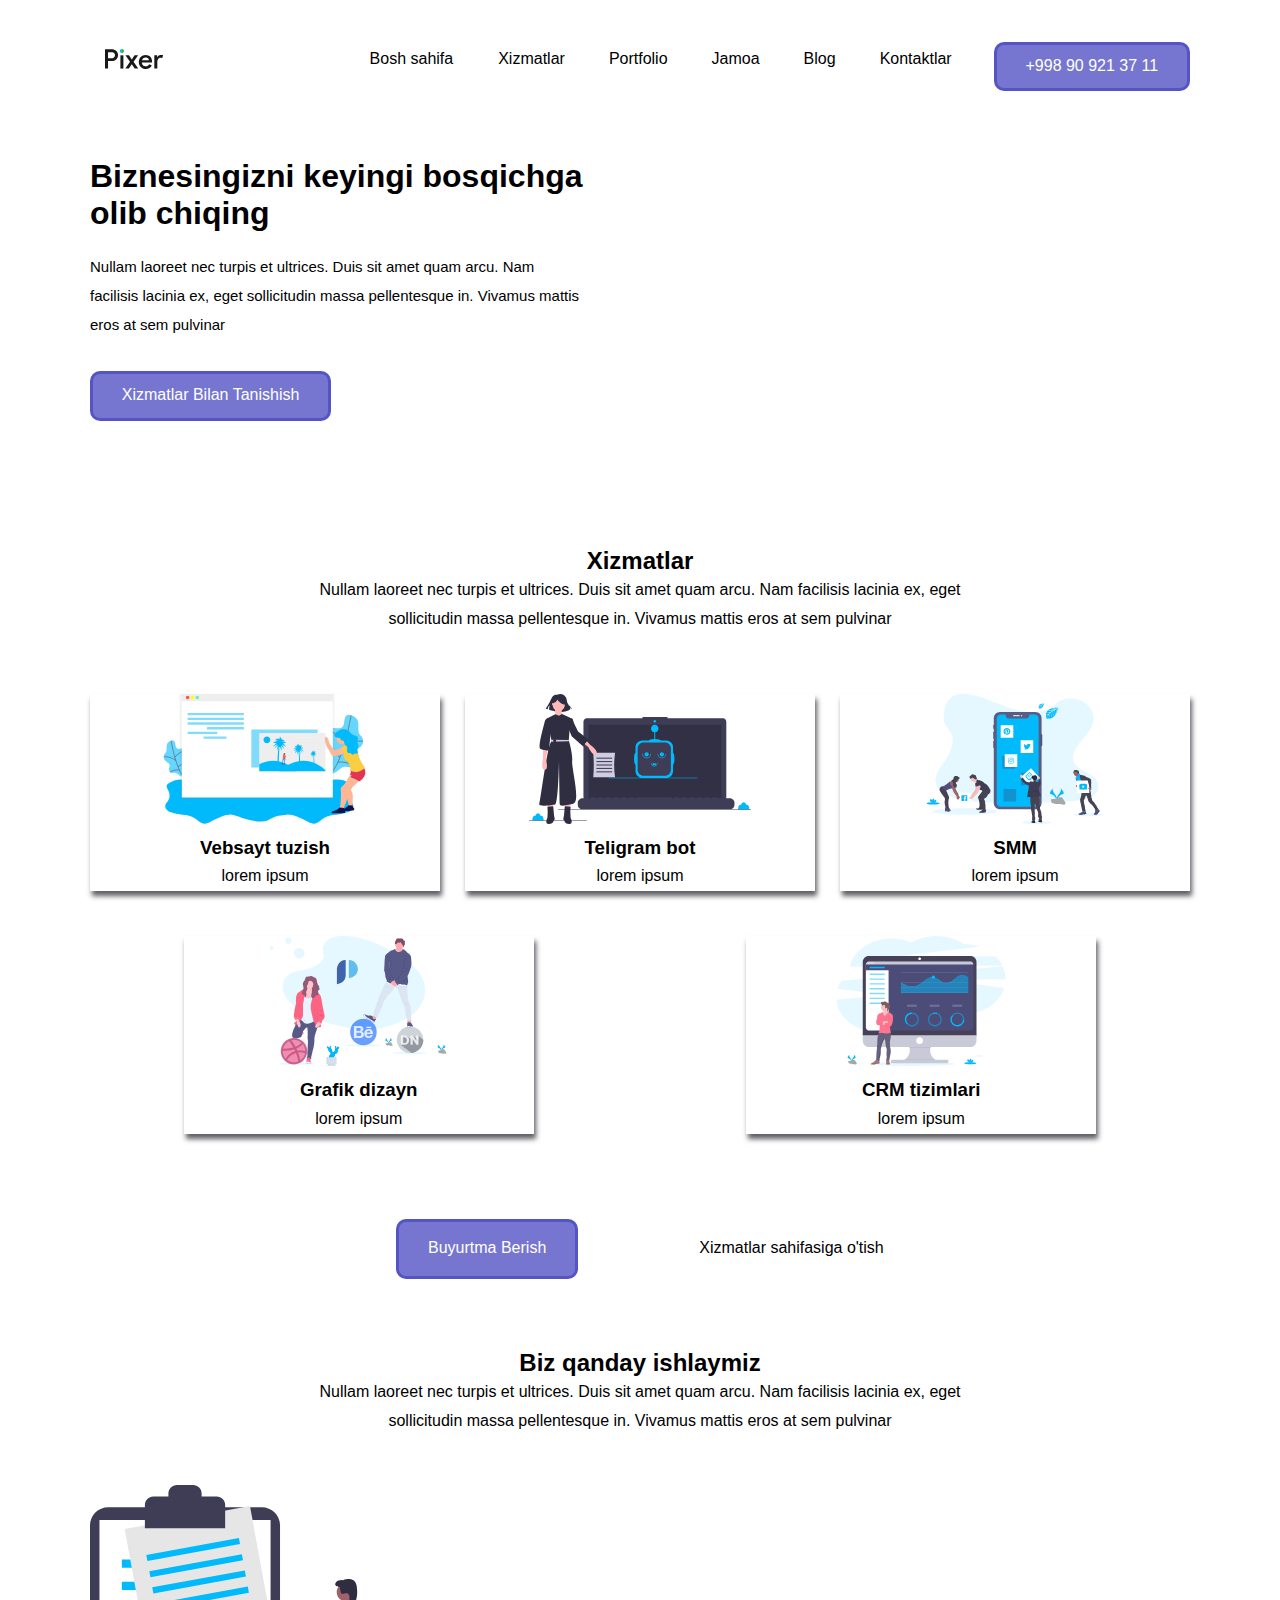
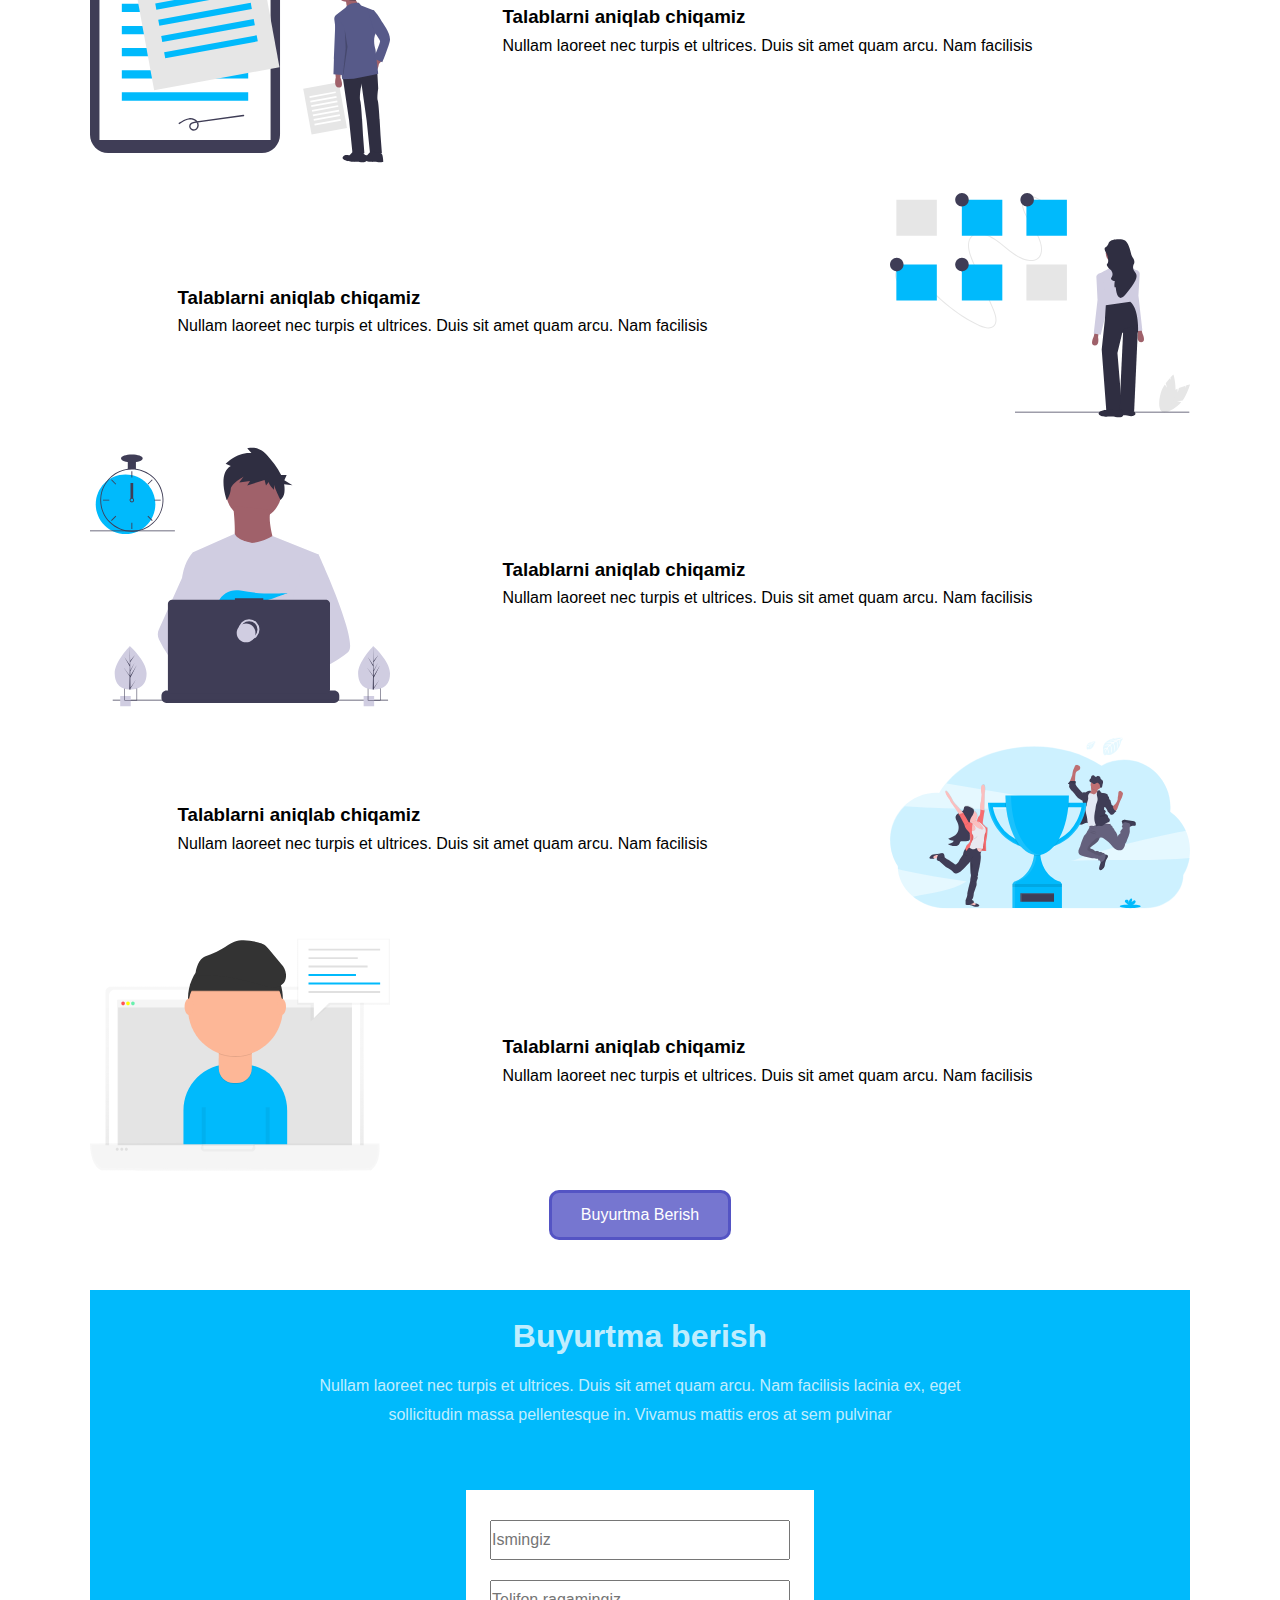
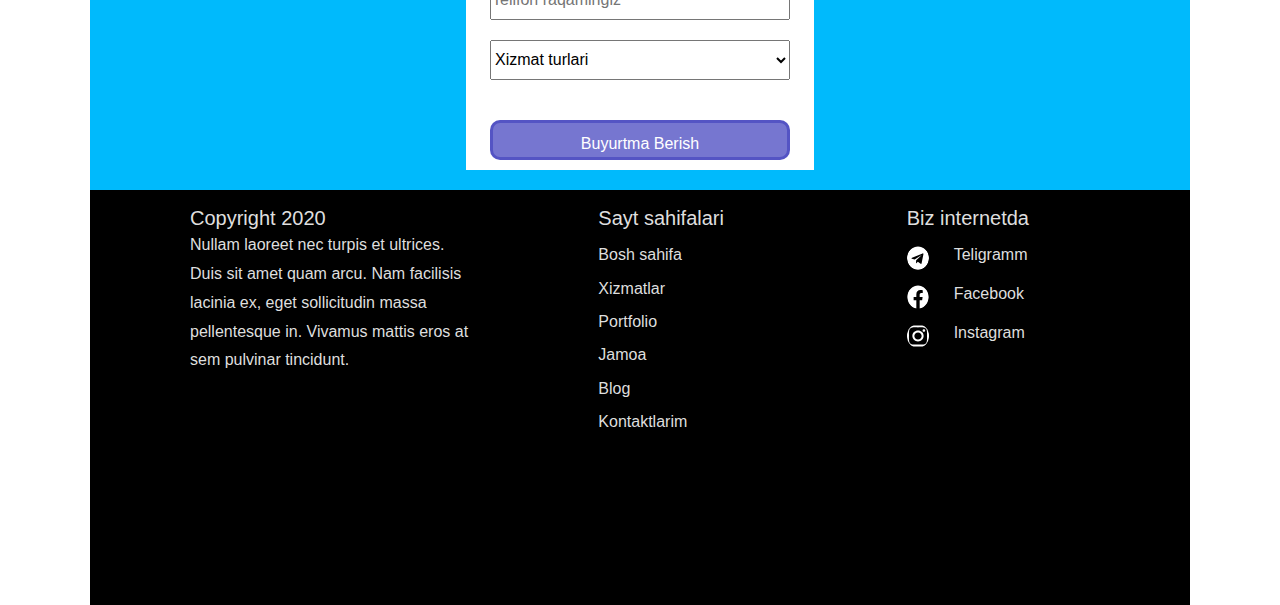
<file: index.html>
<!DOCTYPE html>
<html lang="en">
  <head>
    <meta charset="UTF-8" />
    <meta http-equiv="X-UA-Compatible" content="IE=edge" />
    <meta name="viewport" content="width=device-width, initial-scale=1.0" />
    <link rel="stylesheet" href="./css/normalize.css" />
    <link rel="stylesheet" href="./css/min.css" />
    <link rel="stylesheet" href="./css/main.css" />
    <title>Imtihon</title>
  </head>
  <body>
    <header id="main-header">
      <nav class="container flex align-center justify-between nav">
        <div class="logo flex"><img src="./img/LOGO.svg" alt="LOGO" /></div>
        <ul class="flex aligen-center">
          <li class="navbar1"><a href="#">Bosh sahifa</a></li>
          <li class="navbar"><a href="#">Xizmatlar</a></li>
          <li class="navbar"><a href="#">Portfolio</a></li>
          <li class="navbar"><a href="#">Jamoa</a></li>
          <li class="navbar"><a href="#">Blog</a></li>
          <li class="navbar"><a href="#">Kontaktlar</a></li>
          <li><a class="btn" href="#">+998 90 921 37 11</a></li>
        </ul>
      </nav>
      <section id="showcase">
        <div class="container flex aligen-center">
          <div class="portion">
            <h1>Biznesingizni keyingi bosqichga olib chiqing</h1>
            <p>
              Nullam laoreet nec turpis et ultrices. Duis sit amet quam arcu.
              Nam facilisis lacinia ex, eget sollicitudin massa pellentesque in.
              Vivamus mattis eros at sem pulvinar
            </p>
            <a href="xizmatlar.html#xizmat" class="btn"
              >Xizmatlar bilan tanishish</a
            >
          </div>
          <div class="portion margin-top">
            <iframe
              width="560"
              height="315"
              src="https://www.youtube.com/embed/JpXfrYefr24"
              title="YouTube video player"
              frameborder="0"
              allow="accelerometer; autoplay; clipboard-write; encrypted-media; gyroscope; picture-in-picture"
              allowfullscreen
            ></iframe>
          </div>
        </div>
      </section>
    </header>
    <main id="parent">
      <div class="sarlovha">
        <h2>Xizmatlar</h2>
        <p>
          Nullam laoreet nec turpis et ultrices. Duis sit amet quam arcu. Nam
          facilisis lacinia ex, eget sollicitudin massa pellentesque in. Vivamus
          mattis eros at sem pulvinar
        </p>
      </div>
      <section class="container flex justify-between">
        <div class="card">
          <a href="xizmatlar.html#section1">
            <img src="./img/website-illustration.svg" alt="Websayt yaratish" />
            <h3>Vebsayt tuzish</h3>
            <p>lorem ipsum</p></a
          >
        </div>
        <div class="card">
          <a href="xizmatlar.html#section2">
            <img src="./img/bot-illustration.svg" alt="Bot yaratish" />
            <h3>Teligram bot</h3>
            <p>lorem ipsum</p></a
          >
        </div>
        <div class="card">
          <a href="xizmatlar.html#section3">
            <img src="./img/smm-illustration.svg" alt="Smm yaratish" />
            <h3>SMM</h3>
            <p>lorem ipsum</p></a
          >
        </div>
        <div class="card">
          <a1 href="xizmatlar.html#section4">
            <img src="./img/design-illustration.svg" alt="Desayn yaratish" />
            <h3>Grafik dizayn</h3>
            <p>lorem ipsum</p></a1
          >
        </div>
        <div class="card">
          <a href="xizmatlar.html#section5">
            <img src="./img/crm-illustration.svg" alt="crm yaratish" />
            <h3>CRM tizimlari</h3>
            <p>lorem ipsum</p></a
          >
        </div>
      </section>
      <div class="container flex sarlovha justify-evenly aligen-center">
        <a class="btn" href="#">Buyurtma berish</a>
        <a href="#">Xizmatlar sahifasiga o'tish</a>
      </div>
      <section id="Biz_qanday_ishlaymiz">
        <div class="sarlovha container">
          <h2>Biz qanday ishlaymiz</h2>
          <p>
            Nullam laoreet nec turpis et ultrices. Duis sit amet quam arcu. Nam
            facilisis lacinia ex, eget sollicitudin massa pellentesque in.
            Vivamus mattis eros at sem pulvinar
          </p>
        </div>
        <div class="container flex aligen-center">
          <div><img src="./img/one.svg" alt="rasm" /></div>
          <div class="sarlovha2">
            <h3>Talablarni aniqlab chiqamiz</h3>
            <p>
              Nullam laoreet nec turpis et ultrices. Duis sit amet quam arcu.
              Nam facilisis
            </p>
          </div>
          <div class="sarlovha2">
            <h3>Talablarni aniqlab chiqamiz</h3>
            <p>
              Nullam laoreet nec turpis et ultrices. Duis sit amet quam arcu.
              Nam facilisis
            </p>
          </div>
          <div><img src="./img/two.svg" alt="rasm" /></div>
          <div><img src="./img/three.svg" alt="rasm" /></div>
          <div class="sarlovha2">
            <h3>Talablarni aniqlab chiqamiz</h3>
            <p>
              Nullam laoreet nec turpis et ultrices. Duis sit amet quam arcu.
              Nam facilisis
            </p>
          </div>
          <div class="sarlovha2">
            <h3>Talablarni aniqlab chiqamiz</h3>
            <p>
              Nullam laoreet nec turpis et ultrices. Duis sit amet quam arcu.
              Nam facilisis
            </p>
          </div>
          <div><img src="./img/four.svg" alt="rasm" /></div>
          <div><img src="./img/five.svg" alt="rasm" /></div>
          <div class="sarlovha2">
            <h3>Talablarni aniqlab chiqamiz</h3>
            <p>
              Nullam laoreet nec turpis et ultrices. Duis sit amet quam arcu.
              Nam facilisis
            </p>
          </div>
        </div>
        <div class="container flex justify-evenly">
          <a class="btn" href="#">Buyurtma berish</a>
        </div>
      </section>
      <section class="container inputt" style="background-color: #00bafc">
        <div
          class="container sarlovha"
          style="color: rgba(255, 255, 255, 0.77)"
        >
          <h1>Buyurtma berish</h1>
          <p>
            Nullam laoreet nec turpis et ultrices. Duis sit amet quam arcu. Nam
            facilisis lacinia ex, eget sollicitudin massa pellentesque in.
            Vivamus mattis eros at sem pulvinar
          </p>
        </div>
        <div class="container sarlovha maxsus orqa">
          <input type="text" placeholder="Ismingiz" />
          <input type="tel" placeholder="Telifon raqamingiz" />
          <form action="/action">
            <select class="group" name="name" id="xizmat">
              <optgroup style="background-color: rgba(162, 255, 0, 0.726)">
                <option value="xizmat" selected disabled>Xizmat turlari</option>
                <option value="web">Websayt</option>
                <option value="bot">Teligram bot</option>
                <option value="smm">SMM</option>
                <option value="grafik">Gafik dezayn</option>
                <option value="crm">Crm</option>
              </optgroup>
            </select>
            <input class="btn" type="submit" value="Buyurtma berish" />
          </form>
        </div>
      </section>
    </main>
    <footer
      class="flex justify-center container"
      style="background-color: black; color: rgba(255, 255, 255, 0.878)"
    >
      <div class="portion container blok witdh">
        <span>Copyright 2020</span>
        <p>
          Nullam laoreet nec turpis et ultrices. Duis sit amet quam arcu. Nam
          facilisis lacinia ex, eget sollicitudin massa pellentesque in. Vivamus
          mattis eros at sem pulvinar tincidunt.
        </p>
      </div>

      <div class="portion witdh">
        <span><a class="blok" href="#">Sayt sahifalari</a></span>
        <a class="blok" href="#">Bosh sahifa</a>
        <a class="blok" href="xizmatlar.html">Xizmatlar</a>
        <a class="blok" href="#">Portfolio</a>
        <a class="blok" href="#">Jamoa</a>
        <a class="blok" href="#">Blog</a>
        <a class="blok" href="#">Kontaktlarim</a>
      </div>
      <div class="portion blok">
        <span>Biz internetda</span>
        <div class="flex align-center">
          <a class="flex" href="https://t.me/najottalim"
            ><img
              class="img"
              src="./img/Vector (5).svg"
              alt="teligram"
            />Teligramm</a
          >
        </div>
        <div>
          <a class="flex" href=" http://facebook.com/najottalim"
            ><img class="img" src="./img/facebook.svg" alt="Facebook" />
            Facebook</a
          >
        </div>
        <div>
          <a class="flex" href="http://instagram.com/najottalim"
            ><img class="img" src="./img/instagram.svg" alt="instagram" />
            Instagram</a
          >
        </div>
      </div>
    </footer>
  </body>
</html>
</file>
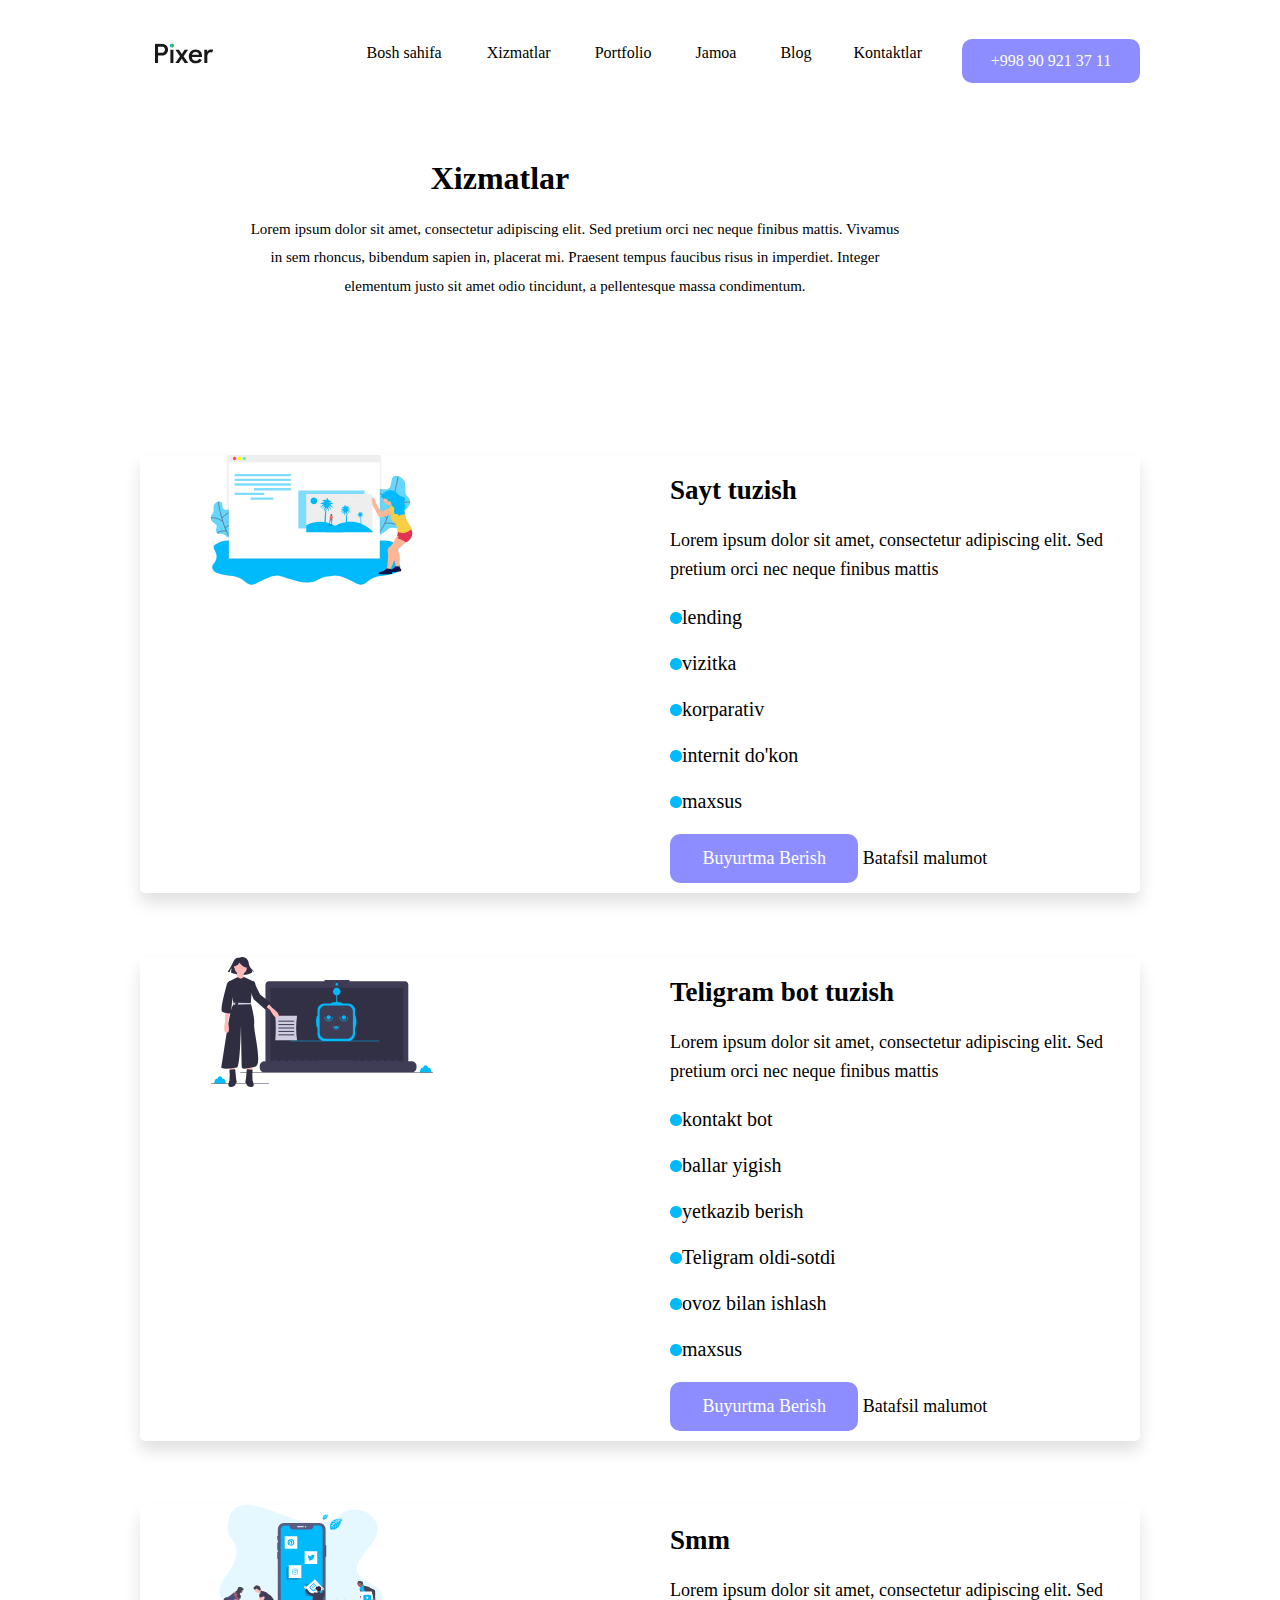
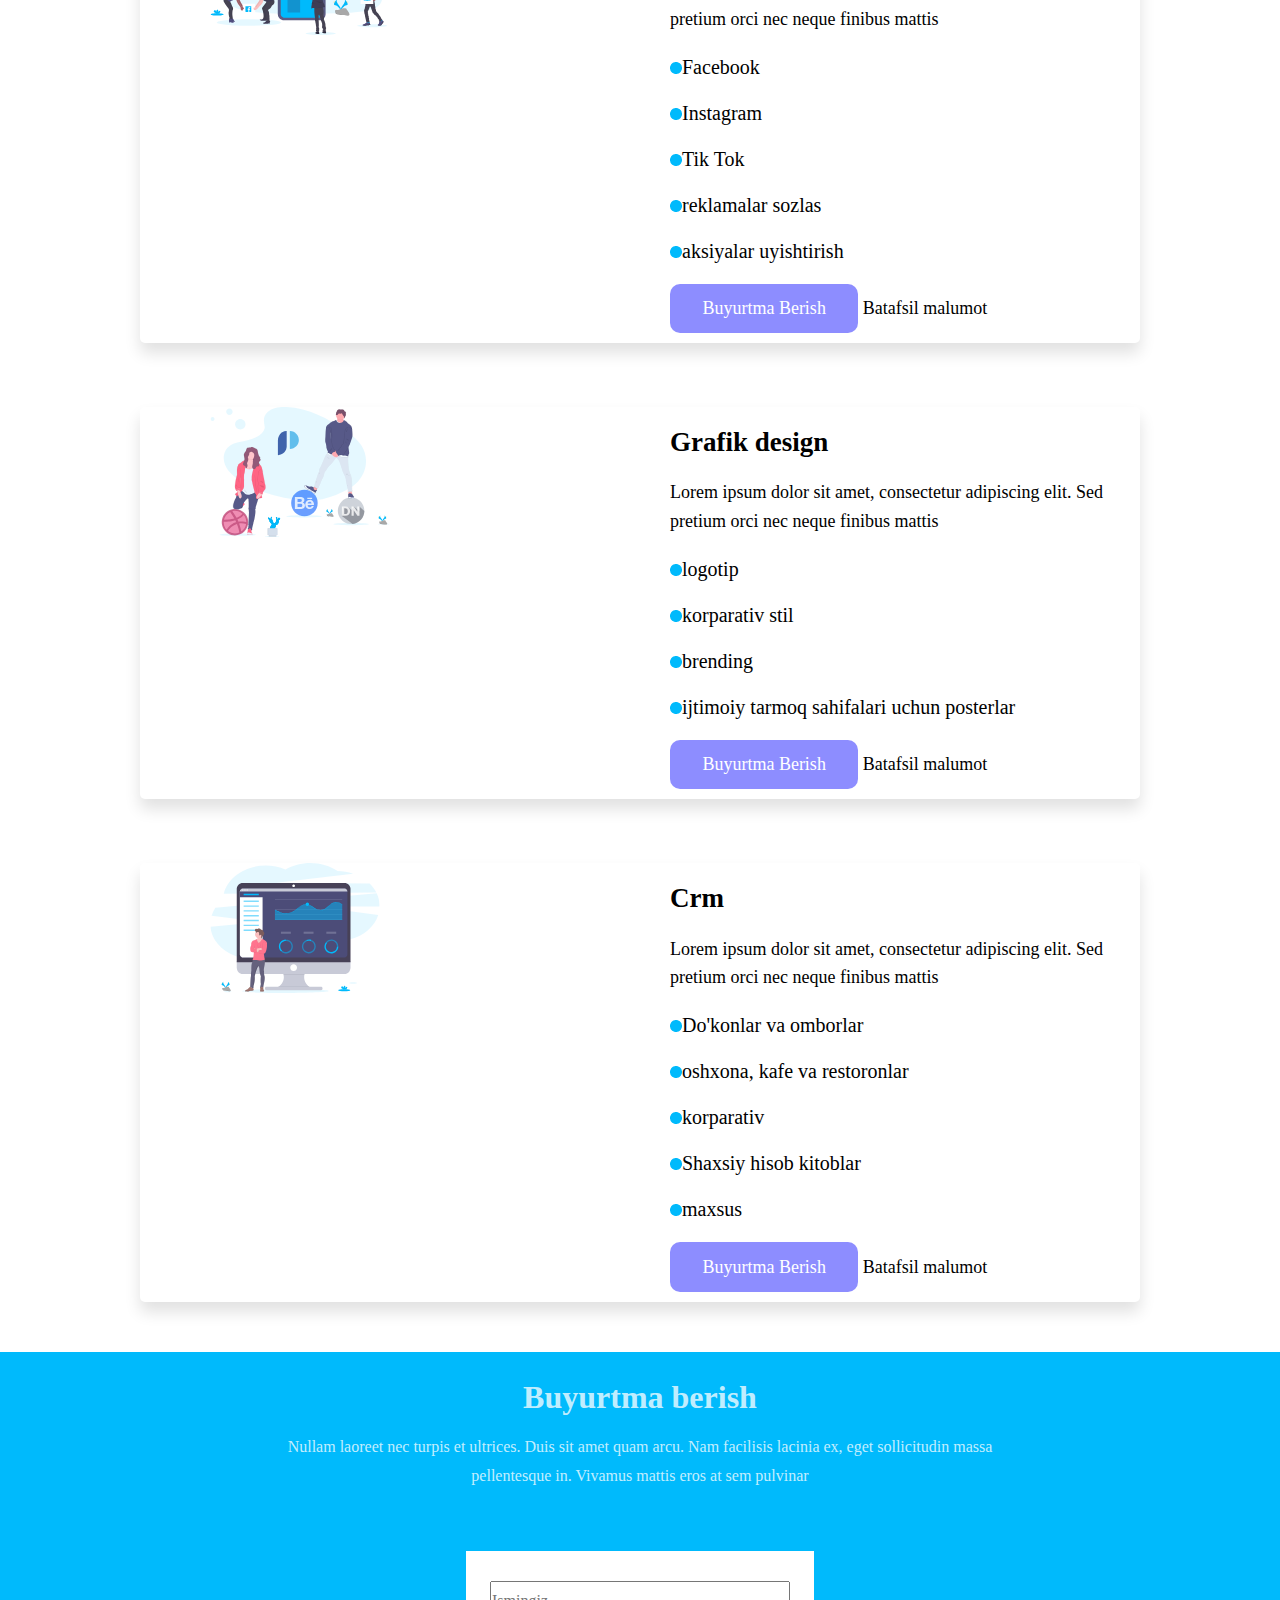
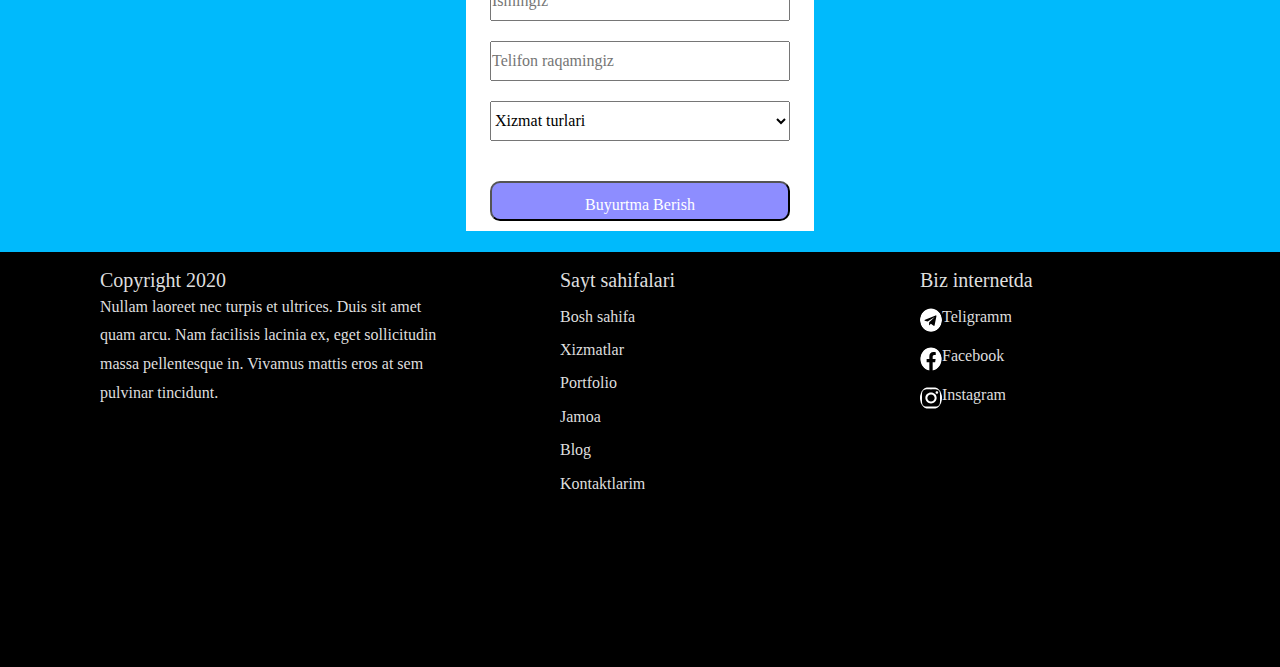
<file: xizmatlar.html>
<!DOCTYPE html>
<html lang="en">
  <head>
    <meta charset="UTF-8" />
    <meta http-equiv="X-UA-Compatible" content="IE=edge" />
    <meta name="viewport" content="width=device-width, initial-scale=1.0" />
    <link rel="stylesheet" href="./css/xizmat.min.css">
    <link rel="stylesheet" href="./css/normalize.css" />
    <link rel="stylesheet" href="./css/xizmatlar.css" />
    <title>Xizmatlar</title>
  </head>
  <body>
    <header id="main-header">
      <nav class="container flex align-center justify-between rem">
        <div class="logo flex"><img src="./img/LOGO.svg" alt="LOGO" /></div>
        <ul class="flex aligen-center">
          <li class="navbar1"><a href="#">Bosh sahifa</a></li>
          <li class="navbar"><a href="#">Xizmatlar</a></li>
          <li class="navbar"><a href="#">Portfolio</a></li>
          <li class="navbar"><a href="#">Jamoa</a></li>
          <li class="navbar"><a href="#">Blog</a></li>
          <li class="navbar3"><a href="#">Kontaktlar</a></li>
          <li><a class="btn" href="#">+998 90 921 37 11</a></li>
        </ul>
      </nav>
      <section id="showcase">
        <div class="sarlovha">
          <h1>Xizmatlar</h1>
          <p>
            Lorem ipsum dolor sit amet, consectetur adipiscing elit. Sed pretium
            orci nec neque finibus mattis. Vivamus in sem rhoncus, bibendum
            sapien in, placerat mi. Praesent tempus faucibus risus in imperdiet.
            Integer elementum justo sit amet odio tincidunt, a pellentesque
            massa condimentum.
          </p>
        </div>
      </section>
    </header>
    <main>
      <section id="section1" class="container flex justify-evenly nove">
        <div class="portion">
          <img src="./img/website-illustration.svg" alt="websayt" />
        </div>
        <div class="portion nav">
          <h2 class="">Sayt tuzish</h2>
          <p class="nav">
            Lorem ipsum dolor sit amet, consectetur adipiscing elit. Sed pretium
            orci nec neque finibus mattis
          </p>
          <div class="nav">
            <img src="./img/Rectangle 4.png" alt="aylana" /><span>lending</span>
          </div>
          <div class="nav">
            <img src="./img/Rectangle 4.png" alt="aylana" /><span>vizitka</span>
          </div>
          <div class="nav">
            <img src="./img/Rectangle 4.png" alt="aylana" /><span
              >korparativ</span
            >
          </div>
          <div class="nav">
            <img src="./img/Rectangle 4.png" alt="aylana" /><span
              >internit do'kon</span
            >
          </div>
          <div class="nav">
            <img src="./img/Rectangle 4.png" alt="aylana" /><span>maxsus</span>
          </div>
          <a class="btn nav" href="#">Buyurtma berish</a>
          <a href="#">Batafsil malumot</a>
        </div>
      </section>
      <section id="section2" class="container flex justify-evenly nove">
        <div class="portion">
          <img src="./img/bot-illustration.svg" alt="websayt" />
        </div>
        <div class="portion nav">
          <h2 class="">Teligram bot tuzish</h2>
          <p class="nav">
            Lorem ipsum dolor sit amet, consectetur adipiscing elit. Sed pretium
            orci nec neque finibus mattis
          </p>
          <div class="nav">
            <img src="./img/Rectangle 4.png" alt="aylana" /><span
              >kontakt bot</span
            >
          </div>
          <div class="nav">
            <img src="./img/Rectangle 4.png" alt="aylana" /><span
              >ballar yigish</span
            >
          </div>
          <div class="nav">
            <img src="./img/Rectangle 4.png" alt="aylana" /><span
              >yetkazib berish</span
            >
          </div>
          <div class="nav">
            <img src="./img/Rectangle 4.png" alt="aylana" /><span
              >Teligram oldi-sotdi</span
            >
          </div>
          <div class="nav">
            <img src="./img/Rectangle 4.png" alt="aylana" /><span
              >ovoz bilan ishlash</span
            >
          </div>
          <div class="nav">
            <img src="./img/Rectangle 4.png" alt="aylana" /><span>maxsus</span>
          </div>
          <a class="btn nav" href="#">Buyurtma berish</a>
          <a href="#">Batafsil malumot</a>
        </div>
      </section>
      <section id="section3" class="container flex justify-evenly nove">
        <div class="portion">
          <img src="./img/smm-illustration.svg" alt="Smm" />
        </div>
        <div class="portion nav">
          <h2 class="">Smm</h2>
          <p class="nav">
            Lorem ipsum dolor sit amet, consectetur adipiscing elit. Sed pretium
            orci nec neque finibus mattis
          </p>
          <div class="nav">
            <img src="./img/Rectangle 4.png" alt="aylana" /><span
              >Facebook</span
            >
          </div>
          <div class="nav">
            <img src="./img/Rectangle 4.png" alt="aylana" /><span
              >Instagram</span
            >
          </div>
          <div class="nav">
            <img src="./img/Rectangle 4.png" alt="aylana" /><span>Tik Tok</span>
          </div>
          <div class="nav">
            <img src="./img/Rectangle 4.png" alt="aylana" /><span
              >reklamalar sozlas</span
            >
          </div>
          <div class="nav">
            <img src="./img/Rectangle 4.png" alt="aylana" /><span
              >aksiyalar uyishtirish</span
            >
          </div>
          <a class="btn nav" href="#">Buyurtma berish</a>
          <a href="#">Batafsil malumot</a>
        </div>
      </section>
      <section id="section4" class="container flex justify-evenly nove">
        <div class="portion">
          <img src="./img/design-illustration.svg" alt="design" />
        </div>
        <div class="portion nav">
          <h2 class="">Grafik design</h2>
          <p class="nav">
            Lorem ipsum dolor sit amet, consectetur adipiscing elit. Sed pretium
            orci nec neque finibus mattis
          </p>
          <div class="nav">
            <img src="./img/Rectangle 4.png" alt="aylana" /><span>logotip</span>
          </div>
          <div class="nav">
            <img src="./img/Rectangle 4.png" alt="aylana" /><span
              >korparativ stil</span
            >
          </div>
          <div class="nav">
            <img src="./img/Rectangle 4.png" alt="aylana" /><span
              >brending</span
            >
          </div>
          <div class="nav">
            <img src="./img/Rectangle 4.png" alt="aylana" /><span
              >ijtimoiy tarmoq sahifalari uchun posterlar</span
            >
          </div>
          <a class="btn nav" href="#">Buyurtma berish</a>
          <a href="#">Batafsil malumot</a>
        </div>
      </section>
      <section id="section5" class="container flex justify-evenly nove">
        <div class="portion">
          <img src="./img/crm-illustration.svg" alt="crm" />
        </div>
        <div class="portion nav">
          <h2 class="">Crm</h2>
          <p class="nav">
            Lorem ipsum dolor sit amet, consectetur adipiscing elit. Sed pretium
            orci nec neque finibus mattis
          </p>
          <div class="nav">
            <img src="./img/Rectangle 4.png" alt="aylana" /><span
              >Do'konlar va omborlar</span
            >
          </div>
          <div class="nav">
            <img src="./img/Rectangle 4.png" alt="aylana" /><span
              >oshxona, kafe va restoronlar</span
            >
          </div>
          <div class="nav">
            <img src="./img/Rectangle 4.png" alt="aylana" /><span
              >korparativ</span
            >
          </div>
          <div class="nav">
            <img src="./img/Rectangle 4.png" alt="aylana" /><span
              >Shaxsiy hisob kitoblar</span
            >
          </div>
          <div class="nav">
            <img src="./img/Rectangle 4.png" alt="aylana" /><span>maxsus</span>
          </div>
          <a class="btn nav" href="#">Buyurtma berish</a>
          <a href="#">Batafsil malumot</a>
        </div>
      </section>
      <section
        class="container2 inputt"
        style="background-color: #00bafc"
      >
        <div class="container2 sarlovha"
          style="color: rgba(255, 255, 255, 0.77)"
>
          <h1>Buyurtma berish</h1>
          <p>
            Nullam laoreet nec turpis et ultrices. Duis sit amet quam arcu. Nam
            facilisis lacinia ex, eget sollicitudin massa pellentesque in.
            Vivamus mattis eros at sem pulvinar
          </p>
        </div>
        <div class="container sarlovha maxsus orqa">
          <input type="text" placeholder="Ismingiz" />
          <input type="tel" placeholder="Telifon raqamingiz" />
          <form action="/action">
            <select class="group" name="name" id="xizmat">
              <optgroup style="background-color: rgba(162, 255, 0, 0.726)">
                <option value="xizmat" selected disabled>Xizmat turlari</option>
                <option value="web">Websayt</option>
                <option value="bot">Teligram bot</option>
                <option value="smm">SMM</option>
                <option value="grafik">Gafik dezayn</option>
                <option value="crm">Crm</option>
              </optgroup>
            </select>
            <input class="btn" type="submit" value="Buyurtma berish" />
          </form>
        </div>
      </section>
    </main>
    <footer
      class="flex justify-center container2"
      style="background-color: black; color: rgba(255, 255, 255, 0.878)"
    >
      <div class="portion container blok witdh">
        <span>Copyright 2020</span>
        <p>
          Nullam laoreet nec turpis et ultrices. Duis sit amet quam arcu. Nam
          facilisis lacinia ex, eget sollicitudin massa pellentesque in. Vivamus
          mattis eros at sem pulvinar tincidunt.
        </p>
      </div>

      <div class="portion witdh">
        <span><a class="blok" href="#">Sayt sahifalari</a></span>
        <a class="blok" href="#">Bosh sahifa</a>
        <a class="blok" href="xizmatlar.html">Xizmatlar</a>
        <a class="blok" href="#">Portfolio</a>
        <a class="blok" href="#">Jamoa</a>
        <a class="blok" href="#">Blog</a>
        <a class="blok" href="#">Kontaktlarim</a>
      </div>
      <div class="portion blok">
        <span>Biz internetda</span>
        <div class="flex align-center">
          <a class="flex" href="https://t.me/najottalim"
            ><img
              class="img"
              src="./img/Vector (5).svg"
              alt="teligram"
            />Teligramm</a
          >
        </div>
        <div>
          <a class="flex" href=" http://facebook.com/najottalim"
            ><img class="img" src="./img/facebook.svg" alt="Facebook" />
            Facebook</a
          >
        </div>
        <div>
          <a class="flex" href="http://instagram.com/najottalim"
            ><img class="img" src="./img/instagram.svg" alt="instagram" />
            Instagram</a
          >
        </div>
      </div>
    </footer>
  </body>
</html>
</file>
<file: css/min.css>
input,option{width:300px}.card,.logo,.sarlovha{text-align:center}*{margin:0;padding:0;-webkit-box-sizing:border-box;box-sizing:border-box;scroll-behavior:smooth}ul{list-style:none}img{max-width:100%;max-height:100%}a{color:inherit;text-decoration:none;margin-top:15px}body{font-family:sans-serif}.margin-top{margin-top:50px}.container{width:1100px;margin:0 auto}.sarlovha,.sarlovha2{margin:50px auto 40px;font-size:1rem;line-height:1.8rem}container2{width:950px;margin:0 auto}.flex{gap:25px;-ms-flex-wrap:wrap;flex-wrap:wrap;display:-webkit-box;display:-ms-flexbox;display:flex}.aligen-center{-webkit-box-align:center;-ms-flex-align:center;align-items:center}.align-start{-webkit-box-align:start;-ms-flex-align:start;align-items:flex-start}.align-end{-webkit-box-align:end;-ms-flex-align:end;align-items:flex-end}align-stretch{-webkit-box-align:stretch;-ms-flex-align:stretch;align-items:stretch}.justify-start{-webkit-box-pack:start;-ms-flex-pack:start;justify-content:flex-start}.justify-center{-webkit-box-pack:flex-center;-ms-flex-pack:flex-center;justify-content:flex-center}.justify-end{-webkit-box-pack:end;-ms-flex-pack:end;justify-content:flex-end}.justify-between{-webkit-box-pack:justify;-ms-flex-pack:justify;justify-content:space-between}.justify-around{-ms-flex-pack:distribute;justify-content:space-around}.justify-evenly{-webkit-box-pack:space-evenly;-ms-flex-pack:space-evenly;justify-content:space-evenly}.portion{-webkit-box-flex:1;-ms-flex:1;flex:1}.btn{border:3px solid rgba(47,47,184,.475);background-color:rgba(47,47,184,.658);color:#fff;display:inline-block;padding:.8em 1.8em;border-radius:10px;text-transform:capitalize}.nav,.orqa{background-color:#fff}.btn:hover{background-color:rgba(43,76,243,.432);color:#000}.btn:active{background-color:rgba(0,102,255,.13)}.sarlovha{width:700px;font-weight:700px;padding:10px}.sarlovha2{width:600px}.nav{height:70px;position:fixed;top:0;margin-left:200px;margin-right:auto}header#main-header{padding:1.5rem 0}header#main-header ul{font-size:16px;gap:2.5rem}section#showcase h1{font-size:32px;font-weight:700px;width:500px}section#showcase p{font-size:15px;font-weight:400px;width:490px;line-height:1.8rem;margin-bottom:1rem}.card{width:350px;font-size:1rem;margin:10px auto;line-height:1.8rem;-webkit-box-shadow:2px 5px 5px rgba(25,25,35,.699);box-shadow:2px 5px 5px rgba(25,25,35,.699)}.group,input{height:40px;margin-top:20px}.card:active{-webkit-box-shadow:2px 3px 3px rgba(25,25,35,.404);box-shadow:2px 3px 3px rgba(25,25,35,.404)}option{height:30px}.maxsus{width:348px}.group{width:300px;margin-bottom:20px}.inputt{height:500px}.img{background-color:#000;border-radius:50%}.witdh{width:200px;height:400px}.blok{margin-left:100px;margin-top:15px;display:block}span{font-size:20px;line-height:26px}p{line-height:1.8rem}.logo{padding:0 15px;border:#fff;border-radius:10px}.logo:hover{background-color:rgba(0,255,255,.288)}.navbar{border:2px solid #fff}.navbar1:hover,.navbar:hover{border-bottom-color:#000}.navbar:active{background-color:green}.navbar1{border:3px solid rgba(255,255,255,0)}.navbar1:active{color:#fff;border-bottom-color:#fff}
</file>
<file: css/main.css>
* {
  margin: 0;
  padding: 0;
  -webkit-box-sizing: border-box;
  box-sizing: border-box;
  scroll-behavior: smooth;
}
ul {
  list-style: none;
}
img {
  max-width: 100%;
  max-height: 100%;
}
a {
  color: inherit;
  text-decoration: none;
}
body {
  font-family: sans-serif;
}
.margin-top {
  margin-top: 50px;
}
.container {
  width: 1100px;
  margin: 0 auto;
}
container2 {
  width: 950px;
  margin: 0 auto;
}
.flex {
  gap: 25px;
  -ms-flex-wrap: wrap;
  flex-wrap: wrap;
  display: -webkit-box;
  display: -ms-flexbox;
  display: flex;
}
.aligen-center {
  -webkit-box-align: center;
  -ms-flex-align: center;
  align-items: center;
}
.align-start {
  -webkit-box-align: start;
  -ms-flex-align: start;
  align-items: flex-start;
}
.align-end {
  -webkit-box-align: end;
  -ms-flex-align: end;
  align-items: flex-end;
}
align-stretch {
  -webkit-box-align: stretch;
  -ms-flex-align: stretch;
  align-items: stretch;
}
.justify-start {
  -webkit-box-pack: start;
  -ms-flex-pack: start;
  justify-content: flex-start;
}
.justify-center {
  -webkit-box-pack: flex-center;
  -ms-flex-pack: flex-center;
  justify-content: flex-center;
}
.justify-end {
  -webkit-box-pack: end;
  -ms-flex-pack: end;
  justify-content: flex-end;
}
.justify-between {
  -webkit-box-pack: justify;
  -ms-flex-pack: justify;
  justify-content: space-between;
}
.justify-around {
  -ms-flex-pack: distribute;
  justify-content: space-around;
}
.justify-evenly {
  -webkit-box-pack: space-evenly;
  -ms-flex-pack: space-evenly;
  justify-content: space-evenly;
}
.portion {
  -webkit-box-flex: 1;
  -ms-flex: 1;
  flex: 1;
}
.btn {
  border: 3px solid rgba(47, 47, 184, 0.475);
  background-color: rgba(47, 47, 184, 0.658);
  color: #fff;
  display: inline-block;
  padding: 0.8em 1.8em;
  border-radius: 10px;
  text-transform: capitalize;
}
.btn:hover {
  background-color: rgba(43, 76, 243, 0.432);
  color: black;
}
.btn:active {
  background-color: rgba(0, 102, 255, 0.13);
}
.sarlovha {
  text-align: center;
  width: 700px;
  font-weight: 700px;
  font-size: 1rem;
  padding: 10px;
  margin: 50px auto 40px;
  line-height: 1.8rem;
}
.sarlovha2 {
  width: 600px;
  font-size: 1rem;
  margin: 50px auto 40px;
  line-height: 1.8rem;
}
.nav {
  height: 70px;
  background-color: white;
  position: sticky;
  top: 0;
  z-index: 666;
  margin: 0 auto;
}
header#main-header {
  padding: 1.5rem 0;
}
header#main-header ul {
  font-size: 16px;
  gap: 2.5rem;
}
section#showcase h1 {
  font-size: 32px;
  font-weight: 700px;
  width: 500px;
}
section#showcase p {
  font-size: 15px;
  font-weight: 400px;
  width: 490px;
  line-height: 1.8rem;
  margin-bottom: 1rem;
}
.card {
  text-align: center;
  width: 350px;
  font-size: 1rem;
  margin: 10px auto;
  line-height: 1.8rem;
  -webkit-box-shadow: 2px 5px 5px rgba(25, 25, 35, 0.699);
  box-shadow: 2px 5px 5px rgba(25, 25, 35, 0.699);
}
.card:active {
  -webkit-box-shadow: 2px 3px 3px rgba(25, 25, 35, 0.404);
  box-shadow: 2px 3px 3px rgba(25, 25, 35, 0.404);
}
input {
  width: 300px;
  height: 40px;
  margin-top: 20px;
}
option {
  width: 300px;
  height: 30px;
}
.maxsus {
  width: 348px;
}
.group {
  width: 300px;
  height: 40px;
  margin-top: 20px;
  margin-bottom: 20px;
}
.orqa {
  background-color: white;
}
.inputt {
  height: 500px;
}
.img {
  background-color: rgb(0, 0, 0);
  border-radius: 50%;
}
.witdh {
  width: 200px;
  height: 400px;
}

.blok {
  margin-left: 100px;
  margin-top: 15px;

  display: block;
}
span {
  font-size: 20px;
  line-height: 26px;
}
p {
  line-height: 1.8rem;
}
a {
  margin-top: 15px;
}
.logo {
  padding: 0 15px;
  border: #fff;
  border-radius: 10px;
  text-align: center;
}
.logo:hover {
  background-color: rgba(0, 255, 255, 0.288);
}
.navbar {
  border: 2px solid white;
}
.navbar:hover {
  border-bottom-color: black;
}
.navbar:active {
  background-color: green;
}
.navbar1 {
  border: 3px solid rgba(255, 255, 255, 0);
}
.navbar1:hover {
  border-bottom-color: black;
}
.navbar1:active {
  color: white;
  border-bottom-color: white;
}
</file>
<file: css/xizmatlar.css>
* {
  margin: 0;
  padding: 0;
  -webkit-box-sizing: border-box;
  box-sizing: border-box;
  scroll-behavior: smooth;
}
ul {
  list-style: none;
}
img {
  max-width: 100%;
  max-height: 100%;
}
a {
  color: inherit;
  text-decoration: none;
}
body {
  font-family: Open Sans;
}
.margin-top {
  margin-top: 50px;
}
.container {
  width: 1000px;
  margin: 0 auto;
}
.container2 {
  width: auto;
  margin: auto;
}
.flex {
  display: -webkit-box;
  display: -ms-flexbox;
  display: flex;
}
.rem {
  background-color: white;
  position: sticky;
  top: 0;
  z-index: 999;
  margin: 0 auto;
}
.aligen-center {
  -webkit-box-align: center;
  -ms-flex-align: center;
  align-items: center;
}
.align-start {
  -webkit-box-align: start;
  -ms-flex-align: start;
  align-items: flex-start;
}
.align-end {
  -webkit-box-align: end;
  -ms-flex-align: end;
  align-items: flex-end;
}
align-stretch {
  -webkit-box-align: stretch;
  -ms-flex-align: stretch;
  align-items: stretch;
}
.justify-start {
  -webkit-box-pack: start;
  -ms-flex-pack: start;
  justify-content: flex-start;
}
.justify-center {
  -webkit-box-pack: flex-center;
  -ms-flex-pack: flex-center;
  justify-content: flex-center;
}
.justify-end {
  -webkit-box-pack: end;
  -ms-flex-pack: end;
  justify-content: flex-end;
}
.justify-between {
  -webkit-box-pack: justify;
  -ms-flex-pack: justify;
  justify-content: space-between;
}
.justify-around {
  -ms-flex-pack: distribute;
  justify-content: space-around;
}
.justify-evenly {
  -webkit-box-pack: space-evenly;
  -ms-flex-pack: space-evenly;
  justify-content: space-evenly;
}
.portion {
  -webkit-box-flex: 1;
  -ms-flex: 1;
  flex: 1;
}
.btn {
  background-color: rgba(0, 0, 255, 0.447);
  color: #fff;
  display: inline-block;
  padding: 0.8em 1.8em;
  border-radius: 10px;
  text-transform: capitalize;
}
.btn:hover {
  background-color: rgba(43, 76, 243, 0.432);
  color: black;
}
.btn:active {
  background-color: rgba(0, 102, 255, 0.13);
}
.sarlovha {
  width: 800px;
  text-align: center;
  font-weight: 700px;
  font-size: 1rem;
  padding: 10px;
  margin: 50px auto 40px;
  line-height: 1.8rem;
}
.sarlovha2 {
  width: 600px;
  font-size: 1rem;
  margin: 50px auto 40px;
  line-height: 1.8rem;
}

header#main-header {
  padding: 1.5rem 0;
}
header#main-header ul {
  font-size: 16px;
  gap: 2.5rem;
}
section#showcase h1 {
  font-size: 32px;
  font-weight: 700px;
  width: 500px;
}
section#showcase p {
  font-size: 15px;
  font-weight: 400px;
  width: 650px;
  line-height: 1.8rem;
  margin-bottom: 1rem;
}
.nav {
  margin-top: 20px;
  font-size: 18px;
}
.nove {
  margin-top: 64px;
  -webkit-box-shadow: 0px 10px 16px rgba(0, 0, 0, 0.12);
  box-shadow: 0px 10px 16px rgba(0, 0, 0, 0.12);
  border-radius: 5px;
  padding-left: 70px;
  padding-right: 10px;
  padding-bottom: 10px;
}

input {
  width: 300px;
  height: 40px;
  margin-top: 20px;
}
option {
  width: 300px;
  height: 30px;
}
.maxsus {
  width: 348px;
}
.group {
  width: 300px;
  height: 40px;
  margin-top: 20px;
  margin-bottom: 20px;
}
.orqa {
  background-color: white;
}
.inputt {
  height: 500px;
}
.img {
  background-color: rgb(0, 0, 0);
  border-radius: 50%;
}
.witdh {
  width: 200px;
  height: 400px;
}

.blok {
  margin-left: 100px;
  margin-top: 15px;

  display: block;
}
span {
  font-size: 20px;
  line-height: 26px;
}
p {
  line-height: 1.8rem;
}
a {
  margin-top: 15px;
}

.logo {
  padding: 0 15px;
  border: #fff;
  border-radius: 10px;
  text-align: center;
}
.logo:hover {
  background-color: rgba(0, 255, 255, 0.288);
}
.navbar {
  border: 2px solid white;
}
.navbar:hover {
  border-bottom-color: black;
}
.navbar:active {
  background-color: green;
}
.navbar1 {
  border: 3px solid rgba(255, 255, 255, 0);
}
.navbar1:hover {
  border-bottom-color: black;
}
.navbar1:active {
  color: white;
  border-bottom-color: white;
}
</file>
<file: css/xizmat.min.css>
input,option{width:300px}.logo,.sarlovha{text-align:center}*{margin:0;padding:0;-webkit-box-sizing:border-box;box-sizing:border-box;scroll-behavior:smooth}ul{list-style:none}img{max-width:100%;max-height:100%}a{color:inherit;text-decoration:none;margin-top:15px}body{font-family:Open Sans}.margin-top{margin-top:50px}.container{width:1000px;margin:0 auto}.container2{width:auto;margin:auto}.flex{display:-webkit-box;display:-ms-flexbox;display:flex}.rem{background-color:#fff;position:fixed;top:0;margin-left:260px;margin-right:auto}.sarlovha,.sarlovha2{font-size:1rem;margin:50px auto 40px;line-height:1.8rem}.aligen-center{-webkit-box-align:center;-ms-flex-align:center;align-items:center}.align-start{-webkit-box-align:start;-ms-flex-align:start;align-items:flex-start}.align-end{-webkit-box-align:end;-ms-flex-align:end;align-items:flex-end}align-stretch{-webkit-box-align:stretch;-ms-flex-align:stretch;align-items:stretch}.justify-start{-webkit-box-pack:start;-ms-flex-pack:start;justify-content:flex-start}.justify-center{-webkit-box-pack:flex-center;-ms-flex-pack:flex-center;justify-content:flex-center}.justify-end{-webkit-box-pack:end;-ms-flex-pack:end;justify-content:flex-end}.justify-between{-webkit-box-pack:justify;-ms-flex-pack:justify;justify-content:space-between}.justify-around{-ms-flex-pack:distribute;justify-content:space-around}.justify-evenly{-webkit-box-pack:space-evenly;-ms-flex-pack:space-evenly;justify-content:space-evenly}.portion{-webkit-box-flex:1;-ms-flex:1;flex:1}.btn{background-color:rgba(0,0,255,.447);color:#fff;display:inline-block;padding:.8em 1.8em;border-radius:10px;text-transform:capitalize}.btn:hover{background-color:rgba(43,76,243,.432);color:#000}.btn:active{background-color:rgba(0,102,255,.13)}.sarlovha{width:800px;font-weight:700px;padding:10px}.sarlovha2{width:600px}header#main-header{padding:1.5rem 0}header#main-header ul{font-size:16px;gap:2.5rem}section#showcase h1{font-size:32px;font-weight:700px;width:500px}section#showcase p{font-size:15px;font-weight:400px;width:650px;line-height:1.8rem;margin-bottom:1rem}.nav{margin-top:20px;font-size:18px}.nove{margin-top:64px;-webkit-box-shadow:0 10px 16px rgba(0,0,0,.12);box-shadow:0 10px 16px rgba(0,0,0,.12);border-radius:5px;padding-left:70px;padding-right:10px;padding-bottom:10px}.group,input{height:40px;margin-top:20px}option{height:30px}.maxsus{width:348px}.group{width:300px;margin-bottom:20px}.orqa{background-color:#fff}.inputt{height:500px}.img{background-color:#000;border-radius:50%}.witdh{width:200px;height:400px}.blok{margin-left:100px;margin-top:15px;display:block}span{font-size:20px;line-height:26px}p{line-height:1.8rem}.logo{padding:0 15px;border:#fff;border-radius:10px}.logo:hover{background-color:rgba(0,255,255,.288)}.navbar{border:2px solid #fff}.navbar1:hover,.navbar:hover{border-bottom-color:#000}.navbar:active{background-color:green}.navbar1{border:3px solid rgba(255,255,255,0)}.navbar1:active{color:#fff;border-bottom-color:#fff}
</file>
